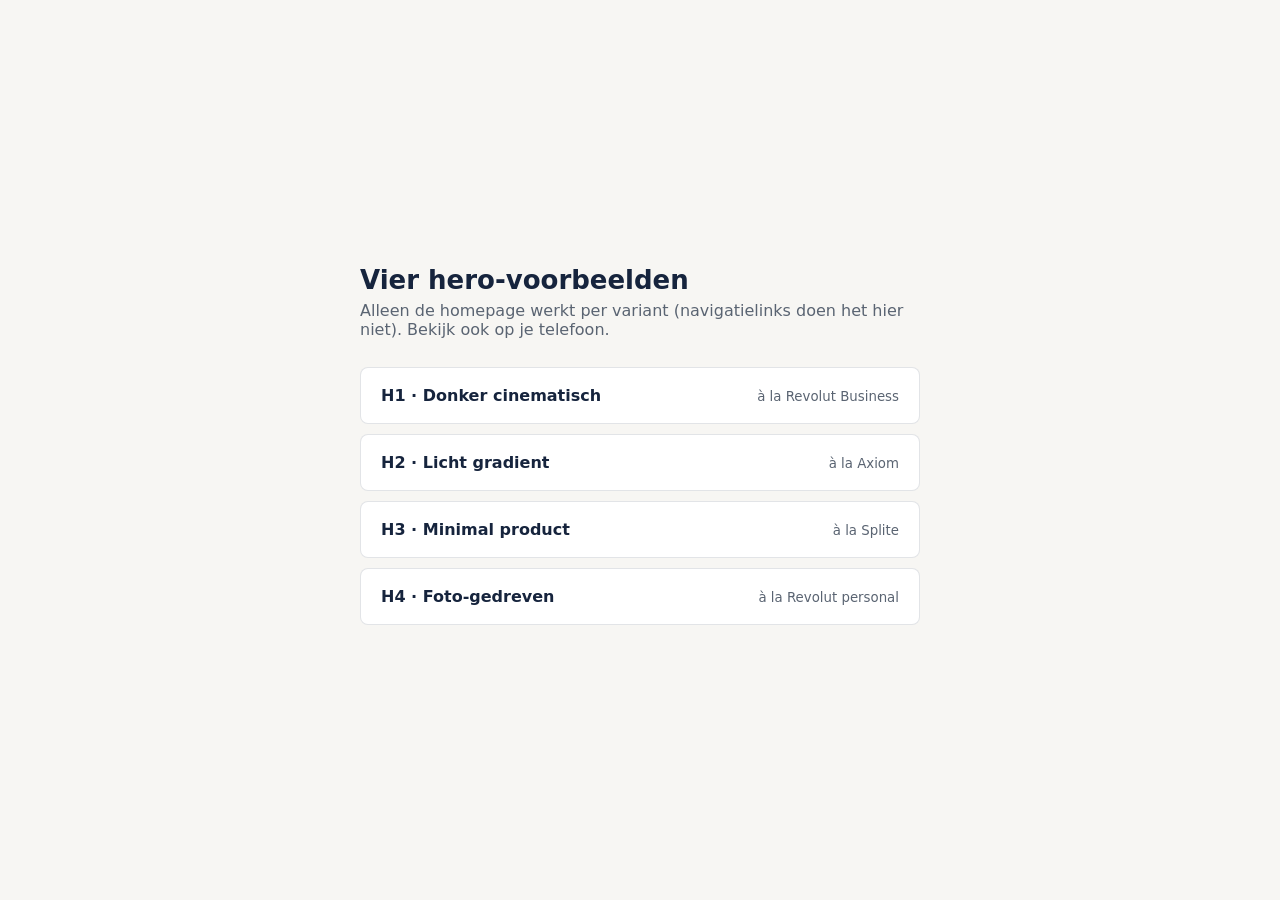
<file: hero-preview/index.html>
<!DOCTYPE html>
<html lang="nl">
<head>
<meta charset="utf-8"><meta name="viewport" content="width=device-width, initial-scale=1">
<meta name="robots" content="noindex">
<title>Finsera — hero-voorbeelden</title>
<style>
  body { margin:0; font-family: system-ui, sans-serif; background:#F7F6F3; color:#16243D; display:grid; place-items:center; min-height:100vh; }
  main { max-width: 560px; padding: 48px 24px; }
  h1 { font-size: 26px; margin: 0 0 6px; }
  p { color:#5A6472; margin: 0 0 28px; }
  a.v { display:flex; justify-content:space-between; align-items:baseline; gap:16px; padding:18px 20px; margin:10px 0; background:#fff; border:1px solid rgba(22,36,61,.12); border-radius:8px; text-decoration:none; color:inherit; font-weight:600; }
  a.v:hover { border-color:#8F5F2A; }
  a.v small { font-weight:400; color:#5A6472; }
</style>
</head>
<body><main>
<h1>Vier hero-voorbeelden</h1>
<p>Alleen de homepage werkt per variant (navigatielinks doen het hier niet). Bekijk ook op je telefoon.</p>
<a class="v" href="h1/index.html">H1 · Donker cinematisch <small>à la Revolut Business</small></a>
<a class="v" href="h2/index.html">H2 · Licht gradient <small>à la Axiom</small></a>
<a class="v" href="h3/index.html">H3 · Minimal product <small>à la Splite</small></a>
<a class="v" href="h4/index.html">H4 · Foto-gedreven <small>à la Revolut personal</small></a>
</main></body>
</html>
</file>
